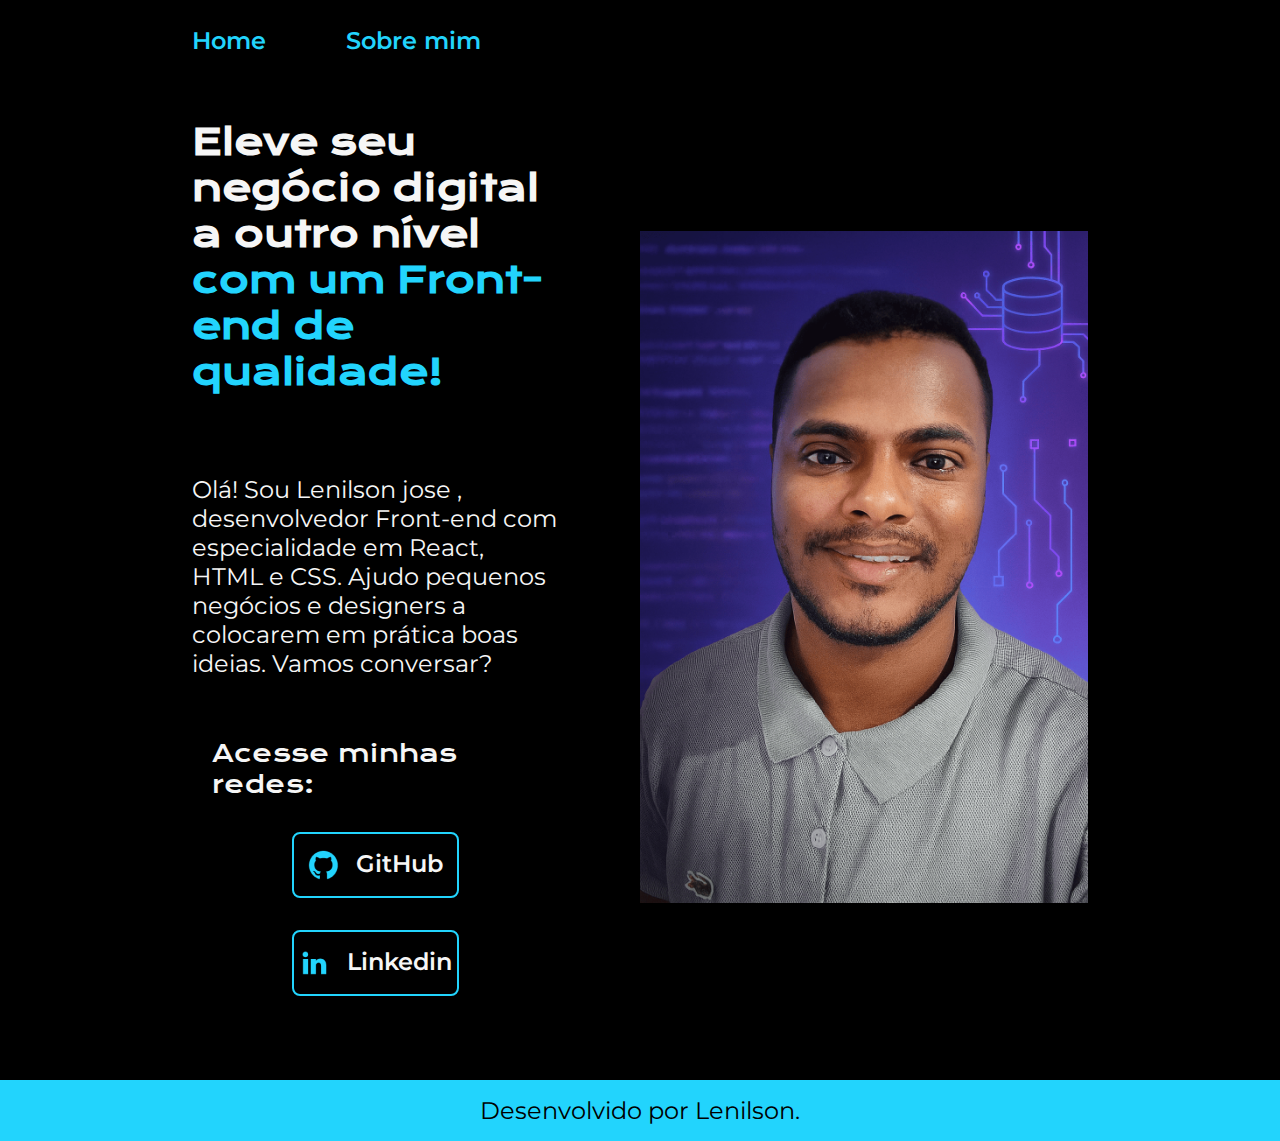
<file: index.html>
<!DOCTYPE html>
<html lang="pt-br">
<head>
    <link rel="stylesheet" href="./styles/style.css">
    <meta charset="UTF-8">
    <meta name="viewport" content="width=device-width, initial-scale=1.0">
    <title>Portifolio</title>
</head>
<body>
    <header class="cabecalho">
        <nav class="cabecalho-menu">
            <a class="cabecalho-menu-link" href="index.html">Home</a>
            <a class="cabecalho-menu-link" href="about.html">Sobre mim</a>
        </nav>
    </header>
    <main class="apresentacao">

        <section class="apresentacao-conteudo">
            
            <h1 class="apresentacao-conteudo-titulo">Eleve seu negócio digital a outro nível <strong class="titulo-destaque">com um Front-end de qualidade!</strong></h1>
            <p class="apresentacao-conteudotexto">Olá! Sou Lenilson jose , desenvolvedor Front-end com especialidade em React, HTML e CSS. Ajudo pequenos negócios e designers a colocarem em prática boas ideias. Vamos conversar?</p>
            <div class="apresentaçao-link">
                <h2 class="apresentacao-link-subtitulo">Acesse minhas redes:</h2>
                <a class="apresentacao-link-navegacao" href="https://github.com/lenilson853">
                   <img src="Assets-aula2-curso3-html-e-css-main/assets/github.png" alt="icone do github">
                    GitHub
                </a>
                <a class="apresentacao-link-navegacao" href="https://www.linkedin.com/in/lenilson-jose-632904237/">
                   <img src="Assets-aula2-curso3-html-e-css-main/assets/linkedin.png" alt="icone do linkedin">
                    Linkedin
                </a>
            </div>

        </section>
    
        <img   class="apresentacao-imagem" src="Assets-aula2-curso3-html-e-css-main/assets/foto atualizada (1).png" alt="foo de lenilson programando">
    </main>
    <footer class="rodape">
        <p>Desenvolvido por Lenilson.</p>
    </footer>
</body>
</html>
</file>
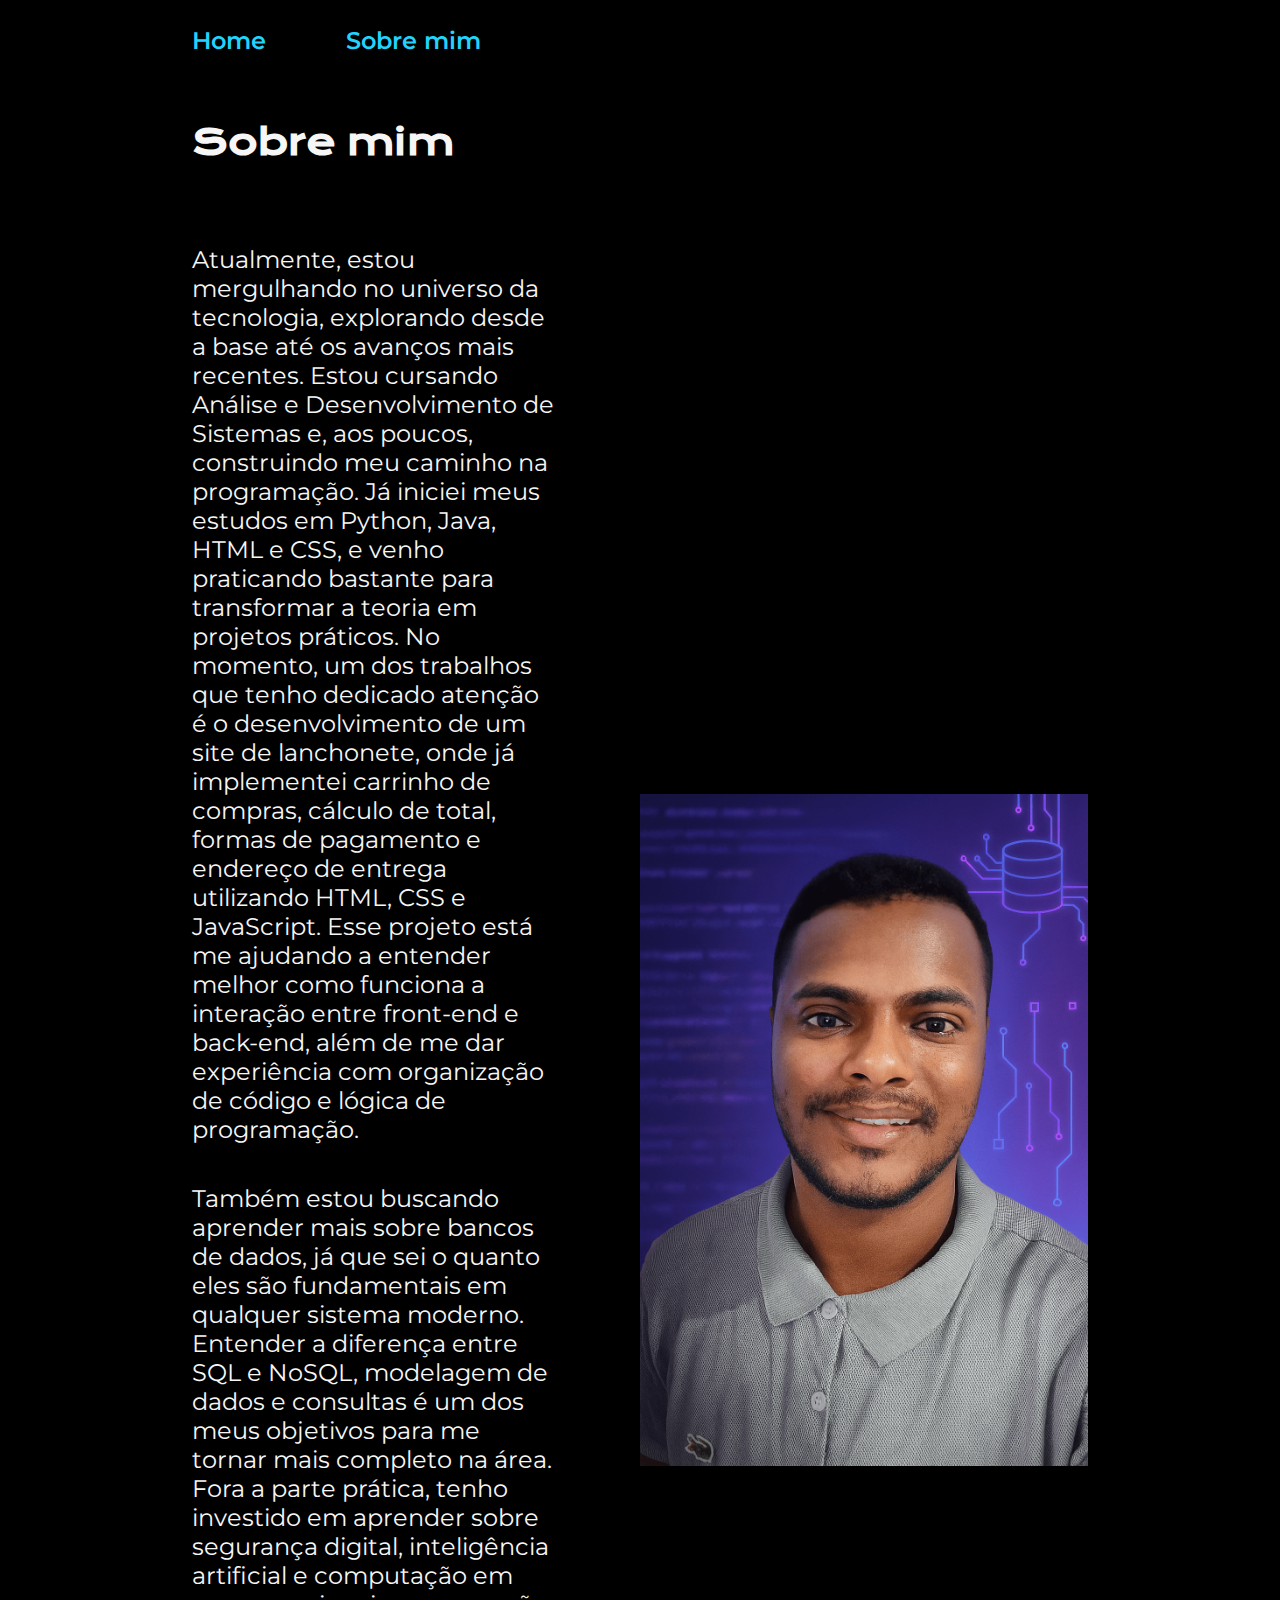
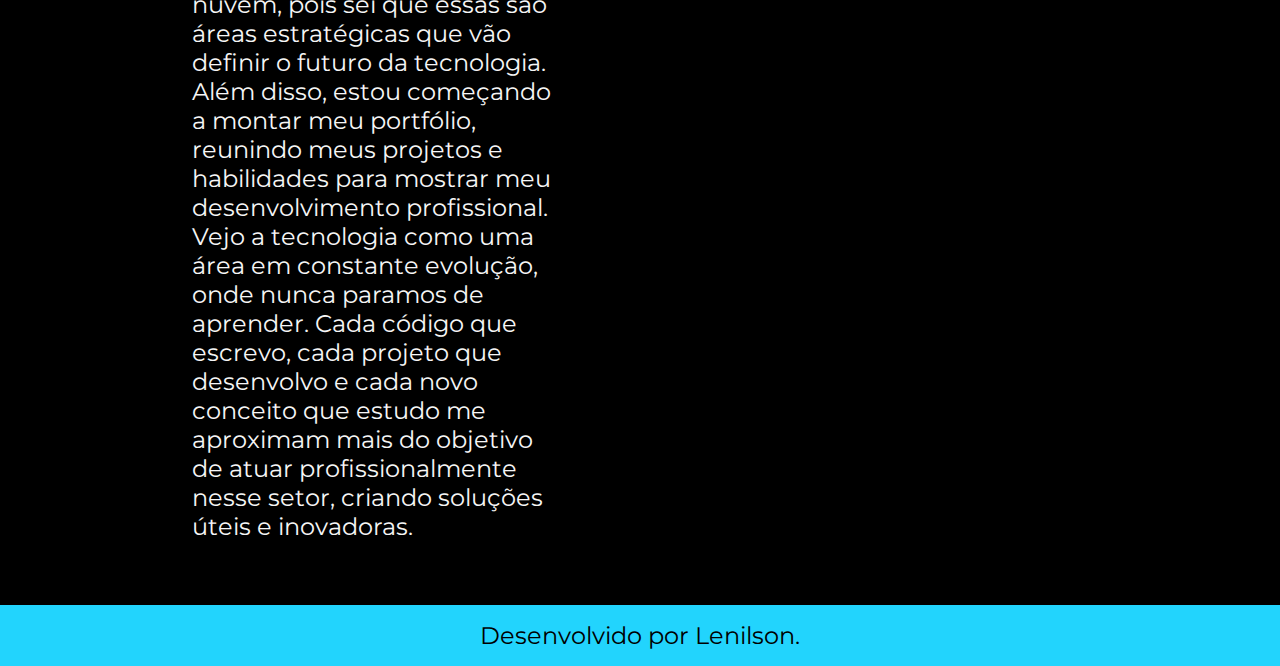
<file: about.html>
<!DOCTYPE html>
<html lang="pt-br">
<head>
    <link rel="stylesheet" href="./styles/style.css">
    <meta charset="UTF-8">
    <meta name="viewport" content="width=device-width, initial-scale=1.0">
    <title>Sobre mim </title>
</head>
<body>
  <header class="cabecalho">
    <nav class="cabecalho-menu">
            <a class="cabecalho-menu-link" href="index.html">Home</a>
            <a class="cabecalho-menu-link" href="about.html">Sobre mim</a>
    </nav>
  </header> 

  <main class="apresentacao">
    <section class="apresentacao-conteudo">
            <h1 class="apresentacao-conteudo-titulo">Sobre mim </h1>
            <p class="apresentacao-conteudotexto">Atualmente, estou mergulhando no universo da tecnologia, explorando desde a base até os avanços mais recentes. Estou cursando Análise e Desenvolvimento de Sistemas e, aos poucos, construindo meu caminho na programação. Já iniciei meus estudos em Python, Java, HTML e CSS, e venho praticando bastante para transformar a teoria em projetos práticos.

No momento, um dos trabalhos que tenho dedicado atenção é o desenvolvimento de um site de lanchonete, onde já implementei carrinho de compras, cálculo de total, formas de pagamento e endereço de entrega utilizando HTML, CSS e JavaScript. Esse projeto está me ajudando a entender melhor como funciona a interação entre front-end e back-end, além de me dar experiência com organização de código e lógica de programação.</p>
            <p class="apresentacao-conteudotexto">Também estou buscando aprender mais sobre bancos de dados, já que sei o quanto eles são fundamentais em qualquer sistema moderno. Entender a diferença entre SQL e NoSQL, modelagem de dados e consultas é um dos meus objetivos para me tornar mais completo na área.

Fora a parte prática, tenho investido em aprender sobre segurança digital, inteligência artificial e computação em nuvem, pois sei que essas são áreas estratégicas que vão definir o futuro da tecnologia. Além disso, estou começando a montar meu portfólio, reunindo meus projetos e habilidades para mostrar meu desenvolvimento profissional.

Vejo a tecnologia como uma área em constante evolução, onde nunca paramos de aprender. Cada código que escrevo, cada projeto que desenvolvo e cada novo conceito que estudo me aproximam mais do objetivo de atuar profissionalmente nesse setor, criando soluções úteis e inovadoras.</p>
    </section>
    <img class="apresentacao-imagem" src="Assets-aula2-curso3-html-e-css-main/assets/foto atualizada (1).png" alt="foo de lenilson programando">
  </main>

  <footer class="rodape">
      <p>Desenvolvido por Lenilson.</p>
  </footer>
</body>
</html>
</file>
<file: styles/style.css>
@import url('https://fonts.googleapis.com/css2?family=Krona+One&family=Montserrat:ital,wght@0,100..900;1,100..900&display=swap');

*{
    margin: 0;
    padding: 0;}

body {
    box-sizing: border-box;
    background-color: black;
    color:#F6F6F6;
}

.cabecalho{
    padding: 2% 0% 0% 15% ;
}

.cabecalho-menu{
    display: flex;
    gap: 80px;
}

.cabecalho-menu-link {
    font-family:"Montserrat", sans-serif;
    font-size: 1.5rem;
    font-weight: 600;
    color: #22D4FD;
    text-decoration: none;
}

.apresentacao{
    padding: 5% 15%;
    display: flex;
    align-items:center;
    justify-content: space-between;
    gap: 82px;

}
.apresentacao-conteudo{
    display: flex;
    flex-direction: column;
    width: 50%;
    gap: 40px;
}

.apresentacao-conteudo-titulo{
    font-size :2.25em;
    font-family:"Krona One", sans-serif;
    margin-bottom: 40px;

}

.titulo-destaque {
    color: #22D4FD;
}
.apresentacao-conteudotexto{
    font-size: 1.5rem;
    font-family:"Montserrat", sans-serif;
    
}
.apresentaçao-link{
    display: flex;
    justify-content: space-between;
    gap: 32px;
    margin:20px;
    flex-direction: column;
    align-items: center;

}
.apresentacao-link-subtitulo{
    font-family:"krona one",sans-serif ;
    font-weight: 400;
    font-size: 1.5rem;
}
.apresentacao-link-navegacao{
    /* background-color: #22D4FD; */
    display: flex;
    justify-content: center;
    gap:16px;
    border: 2px solid #22D4FD;
    width:50%;
    text-align:center ;
    border-radius: 8px;
    font-size: 1.5rem;
    font-weight: 600;
    padding: 15px 0;
    text-decoration: none;
    color: #F6F6F6;
    font-family:"Montserrat", sans-serif;

}

.apresentacao-link-navegacao:hover{
    background-color: #272727;
}

.apresentacao-imagem{
    width: 50%;
}

.rodape{
   padding: 16px;
   color:#000000;
   background-color: #22D4FD;
   text-align: center;
   font-family:"Montserrat", sans-serif;
   font-size: 1.5rem;
   font-weight:400;
}

@media(max-width: 1200px){
    .cabecalho{
        padding: 10%;

    }

    .cabecalho-menu{
        justify-content: center;
    }

    .apresentacao{
        flex-direction: column-reverse;
        padding: 5%;
    }

    .apresentacao-conteudo{
        width: auto;
    }
    
}
</file>
